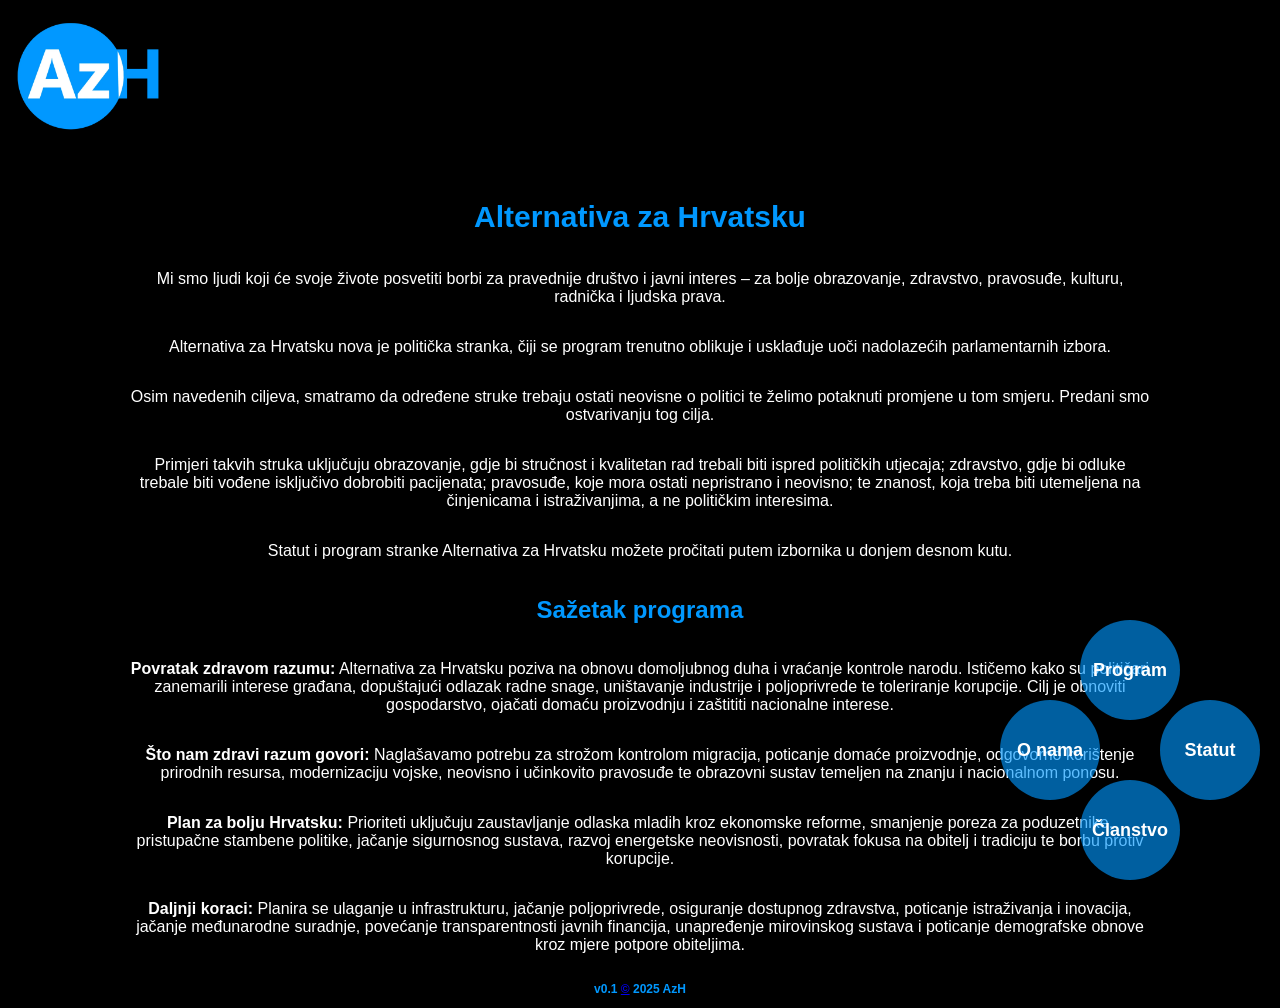
<file: index.html>
<!DOCTYPE html>
<html lang="hr">
<head>
	<title>Alternativa za Hrvatsku</title>
   	<meta charset="UTF-8">
	<meta http-equiv="X-UA-Compatible" content="IE=edge">
    	<meta name="viewport" content="width=device-width, initial-scale=1, viewport-fit=cover">
	<meta name="author" content="Ivan Vrabac">
	<meta name="language" content="hr">
	<meta name="title" content="Alternativa za Hrvatsku">
	<meta name="description" content="Borimo se za suverenu, pravednu i slobodnu Hrvatsku – bez korupcije i nepravde. Pridružite nam se!">
	<meta name="keywords" content="alternativa za hrvatsku, stranka, azh, politika, Hrvatska, suverenitet, politička stranka">
	
	<meta property="og:title" content="Alternativa za Hrvatsku">
	<meta property="og:description" content="Zalažemo se za suverenu, pravednu i slobodnu Hrvatsku. Pridružite nam se!">
	<meta property="og:image" content="https://alternativazahrvatsku.eu/pictures/logo.webp">
	<meta property="og:url" content="https://alternativazahrvatsku.eu/">

	<meta name="twitter:card" content="summary_large_image">
	<meta name="twitter:title" content="Alternativa za Hrvatsku">
	<meta name="twitter:description" content="Zalažemo se za suverenu, pravednu i slobodnu Hrvatsku. Pridružite nam se!">
	<meta name="twitter:image" content="https://alternativazahrvatsku.eu/pictures/logo.webp">

	<!-- Enable standalone mode and allow transparent status bar -->
	<meta name="theme-color" content="transparent">
	<meta name="mobile-web-app-capable" content="yes">
	<meta name="apple-mobile-web-app-capable" content="yes">
	<meta name="apple-mobile-web-app-status-bar-style" content="black-translucent">
	<link rel="manifest" href="/manifest.json">
	
	<link rel="canonical" href="https://alternativazahrvatsku.eu/" />
	<link rel="stylesheet" href="css/style.css">

	<!-- Standard Favicon -->
	<link rel="icon" type="image/png" sizes="32x32" href="pictures/favicon/favicon-32x32.png">
	<link rel="icon" type="image/png" sizes="16x16" href="pictures/favicon/favicon-16x16.png">

	<!-- Apple Touch Icon (For iPhones, iPads) -->
	<link rel="apple-touch-icon" sizes="180x180" href="pictures/favicon/apple-touch-icon.png">

	<!-- Android & Chrome Icons -->
	<link rel="icon" type="image/png" sizes="192x192" href="pictures/favicon/android-chrome-192x192.png">
	<link rel="icon" type="image/png" sizes="512x512" href="pictures/favicon/android-chrome-512x512.png">

	<!-- Favicon for Older Browsers -->
	<link rel="shortcut icon" href="pictures/favicon/favicon.ico">


</head>
<body>
<header>
	<div class="logo">
            <a href="/"><img src="pictures/logo.webp" alt="Alternativa za Hrvatsku - Logo"></a>
    </div>
    <nav>
        <ul class="program">
            <li><a href="/program.html">Program</a></li>
        </ul>
		<ul class="statut">
            <li><a href="/statut.html">Statut</a></li>
        </ul>
		<ul class="onama">
            <li><a href="/onama.html">O nama</a></li>
        </ul>
		<ul class="uclanise">
            <li><a href="/uclanise.html">Članstvo</a></li>
        </ul>
    </nav>
</header>

<main>
	
        <h1>Alternativa za Hrvatsku</h1>
        <p>Mi smo ljudi koji će svoje živote posvetiti borbi za pravednije društvo i javni interes – za bolje obrazovanje, zdravstvo, pravosuđe, kulturu, radnička i ljudska prava.</p>
	<p>Alternativa za Hrvatsku nova je politička stranka, čiji se program trenutno oblikuje i usklađuje uoči nadolazećih parlamentarnih izbora.</p>
	<p>Osim navedenih ciljeva, smatramo da određene struke trebaju ostati neovisne o politici te želimo potaknuti promjene u tom smjeru. Predani smo ostvarivanju tog cilja.</p>
	<p>Primjeri takvih struka uključuju obrazovanje, gdje bi stručnost i kvalitetan rad trebali biti ispred političkih utjecaja; zdravstvo, gdje bi odluke trebale biti vođene isključivo dobrobiti pacijenata; pravosuđe, koje mora ostati nepristrano i neovisno; te znanost, koja treba biti utemeljena na činjenicama i istraživanjima, a ne političkim interesima.</p>  
	<p>Statut i program stranke Alternativa za Hrvatsku možete pročitati putem izbornika u donjem desnom kutu.</p>
	<h2>Sažetak programa</h2>
	<p><strong>Povratak zdravom razumu:</strong> Alternativa za Hrvatsku poziva na obnovu domoljubnog duha i vraćanje kontrole narodu. Ističemo kako su političari zanemarili interese građana, dopuštajući odlazak radne snage, uništavanje industrije i poljoprivrede te toleriranje korupcije. Cilj je obnoviti gospodarstvo, ojačati domaću proizvodnju i zaštititi nacionalne interese.</p>
	<p><strong>Što nam zdravi razum govori:</strong> Naglašavamo potrebu za strožom kontrolom migracija, poticanje domaće proizvodnje, odgovorno korištenje prirodnih resursa, modernizaciju vojske, neovisno i učinkovito pravosuđe te obrazovni sustav temeljen na znanju i nacionalnom ponosu.</p>
	<p><strong>Plan za bolju Hrvatsku:</strong> Prioriteti uključuju zaustavljanje odlaska mladih kroz ekonomske reforme, smanjenje poreza za poduzetnike, pristupačne stambene politike, jačanje sigurnosnog sustava, razvoj energetske neovisnosti, povratak fokusa na obitelj i tradiciju te borbu protiv korupcije.</p>
	<p><strong>Daljnji koraci:</strong> Planira se ulaganje u infrastrukturu, jačanje poljoprivrede, osiguranje dostupnog zdravstva, poticanje istraživanja i inovacija, jačanje međunarodne suradnje, povećanje transparentnosti javnih financija, unapređenje mirovinskog sustava i poticanje demografske obnove kroz mjere potpore obiteljima.</p>

</main>

<footer>
    <p>v0.1 <a href="https://vrabac.eu" target="_blank">&copy;</a> 2025 AzH</p>
</footer>


</body>
</html>
</file>
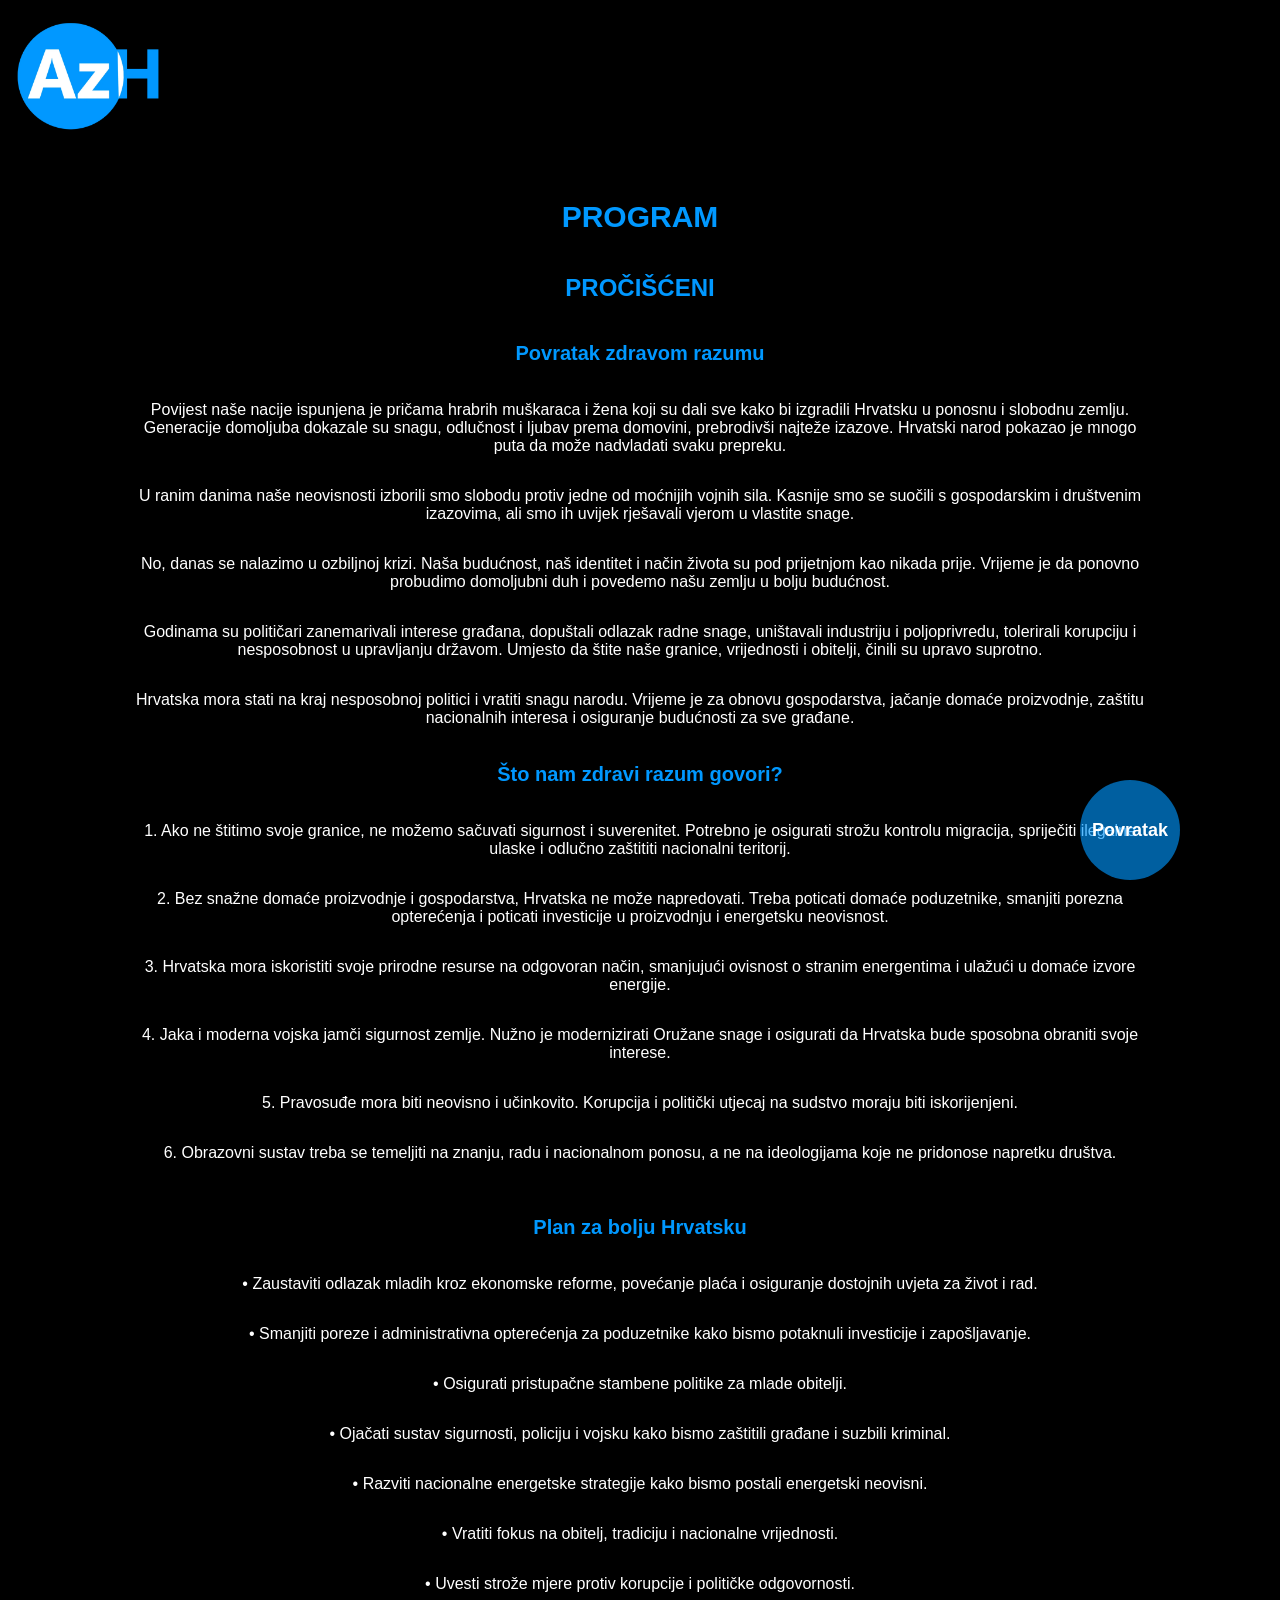
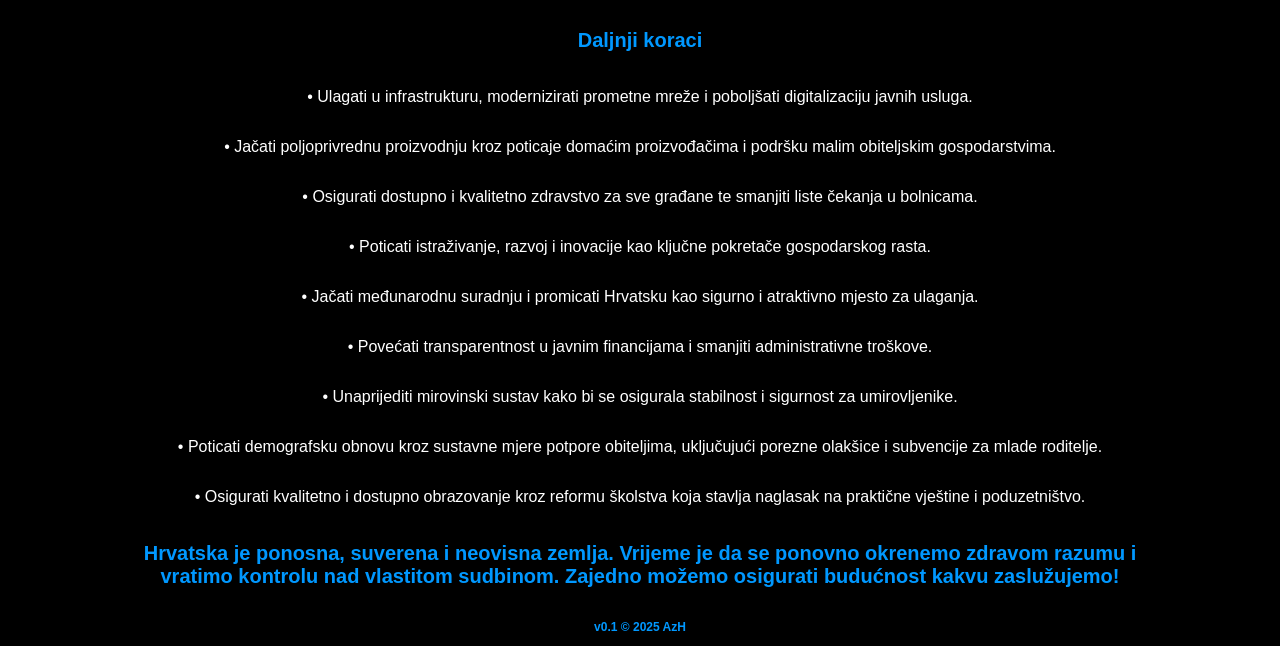
<file: program.html>
<!DOCTYPE html>
<html lang="hr">
<head>
	<title>Program - Alternativa za Hrvatsku</title>
 	<meta charset="UTF-8">
	<meta http-equiv="X-UA-Compatible" content="IE=edge">
   	<meta name="viewport" content="width=device-width, initial-scale=1.0">
	<meta name="author" content="Ivan Vrabac">
	<meta name="language" content="hr">
	<meta name="title" content="Program">
	<meta name="description" content="Program stranke AzH. Borimo se za suverenu, pravednu i slobodnu Hrvatsku – bez korupcije i nepravde. Pridružite nam se!">
	<meta name="keywords" content="Alternativa za Hrvatsku, AzH, politika, Hrvatska, suverenitet, politička stranka, program">
    
    
	
	<meta property="og:title" content="Program">
	<meta property="og:description" content="Zalažemo se za suverenu, pravednu i slobodnu Hrvatsku. Pridružite nam se!">
	<meta property="og:image" content="https://alternativazahrvatsku.eu/pictures/logo.webp">
	<meta property="og:url" content="https://alternativazahrvatsku.eu/">

	<meta name="twitter:card" content="summary_large_image">
	<meta name="twitter:title" content="Program">
	<meta name="twitter:description" content="Zalažemo se za suverenu, pravednu i slobodnu Hrvatsku. Pridružite nam se!">
	<meta name="twitter:image" content="https://alternativazahrvatsku.eu/pictures/logo.webp">

	<link rel="canonical" href="https://alternativazahrvatsku.eu/program" />
	<link rel="stylesheet" href="css/style.css">
	
	<!-- Standard Favicon -->
	<link rel="icon" type="image/png" sizes="32x32" href="pictures/favicon/favicon-32x32.png">
	<link rel="icon" type="image/png" sizes="16x16" href="pictures/favicon/favicon-16x16.png">

	<!-- Apple Touch Icon (For iPhones, iPads) -->
	<link rel="apple-touch-icon" sizes="180x180" href="pictures/favicon/apple-touch-icon.png">

	<!-- Android & Chrome Icons -->
	<link rel="icon" type="image/png" sizes="192x192" href="pictures/favicon/android-chrome-192x192.png">
	<link rel="icon" type="image/png" sizes="512x512" href="pictures/favicon/android-chrome-512x512.png">

	<!-- Favicon for Older Browsers -->
	<link rel="shortcut icon" href="pictures/favicon/favicon.ico">

	<!-- Web App Manifest (For Progressive Web Apps - Optional) -->
	<link rel="manifest" href="pictures/favicon/site.webmanifest">


</head>
<body>
<header>
	<div class="logo">
            <a href="/"><img src="pictures/logo.webp" alt="Alternativa za Hrvatsku - Logo"></a>
    </div>
	
    <nav>
        <ul class="uclanise">
            <li><a href="/">Povratak</a></li>
        </ul>

    </nav>
</header>

<main>
<h1>PROGRAM</h1> 
<h2>PROČIŠĆENI</h2>
<h3>Povratak zdravom razumu</h3>
<p>Povijest naše nacije ispunjena je pričama hrabrih muškaraca i žena koji su dali sve kako bi izgradili Hrvatsku u ponosnu i slobodnu zemlju. Generacije domoljuba dokazale su snagu, odlučnost i ljubav prema domovini, prebrodivši najteže izazove. Hrvatski narod pokazao je mnogo puta da može nadvladati svaku prepreku.</p>
<p>U ranim danima naše neovisnosti izborili smo slobodu protiv jedne od moćnijih vojnih sila. Kasnije smo se suočili s gospodarskim i društvenim izazovima, ali smo ih uvijek rješavali vjerom u vlastite snage.</p>
<p>No, danas se nalazimo u ozbiljnoj krizi. Naša budućnost, naš identitet i način života su pod prijetnjom kao nikada prije. Vrijeme je da ponovno probudimo domoljubni duh i povedemo našu zemlju u bolju budućnost.</p>
<p>Godinama su političari zanemarivali interese građana, dopuštali odlazak radne snage, uništavali industriju i poljoprivredu, tolerirali korupciju i nesposobnost u upravljanju državom. Umjesto da štite naše granice, vrijednosti i obitelji, činili su upravo suprotno.</p>
<p>Hrvatska mora stati na kraj nesposobnoj politici i vratiti snagu narodu. Vrijeme je za obnovu gospodarstva, jačanje domaće proizvodnje, zaštitu nacionalnih interesa i osiguranje budućnosti za sve građane.</p>
<h3>Što nam zdravi razum govori?</h3>
<p>1.	Ako ne štitimo svoje granice, ne možemo sačuvati sigurnost i suverenitet. Potrebno je osigurati strožu kontrolu migracija, spriječiti ilegalne ulaske i odlučno zaštititi nacionalni teritorij.</p>
<p>2.	Bez snažne domaće proizvodnje i gospodarstva, Hrvatska ne može napredovati. Treba poticati domaće poduzetnike, smanjiti porezna opterećenja i poticati investicije u proizvodnju i energetsku neovisnost.</p>
<p>3.	Hrvatska mora iskoristiti svoje prirodne resurse na odgovoran način, smanjujući ovisnost o stranim energentima i ulažući u domaće izvore energije.</p>
<p>4.	Jaka i moderna vojska jamči sigurnost zemlje. Nužno je modernizirati Oružane snage i osigurati da Hrvatska bude sposobna obraniti svoje interese.</p>
<p>5.	Pravosuđe mora biti neovisno i učinkovito. Korupcija i politički utjecaj na sudstvo moraju biti iskorijenjeni.</p>
<p>6.	Obrazovni sustav treba se temeljiti na znanju, radu i nacionalnom ponosu, a ne na ideologijama koje ne pridonose napretku društva.</p>
 
<h3>Plan za bolju Hrvatsku</h3>
<p>•	Zaustaviti odlazak mladih kroz ekonomske reforme, povećanje plaća i osiguranje dostojnih uvjeta za život i rad.</p>
<p>•	Smanjiti poreze i administrativna opterećenja za poduzetnike kako bismo potaknuli investicije i zapošljavanje.</p>
<p>•	Osigurati pristupačne stambene politike za mlade obitelji.</p>
<p>•	Ojačati sustav sigurnosti, policiju i vojsku kako bismo zaštitili građane i suzbili kriminal.</p>
<p>•	Razviti nacionalne energetske strategije kako bismo postali energetski neovisni.</p>
<p>•	Vratiti fokus na obitelj, tradiciju i nacionalne vrijednosti.</p>
<p>•	Uvesti strože mjere protiv korupcije i političke odgovornosti.</p>
<h3>Daljnji koraci</h3>
<p>•	Ulagati u infrastrukturu, modernizirati prometne mreže i poboljšati digitalizaciju javnih usluga.</p>
<p>•	Jačati poljoprivrednu proizvodnju kroz poticaje domaćim proizvođačima i podršku malim obiteljskim gospodarstvima.</p>
<p>•	Osigurati dostupno i kvalitetno zdravstvo za sve građane te smanjiti liste čekanja u bolnicama.</p>
<p>•	Poticati istraživanje, razvoj i inovacije kao ključne pokretače gospodarskog rasta.</p>
<p>•	Jačati međunarodnu suradnju i promicati Hrvatsku kao sigurno i atraktivno mjesto za ulaganja.</p>
<p>•	Povećati transparentnost u javnim financijama i smanjiti administrativne troškove.</p>
<p>•	Unaprijediti mirovinski sustav kako bi se osigurala stabilnost i sigurnost za umirovljenike.</p>
<p>•	Poticati demografsku obnovu kroz sustavne mjere potpore obiteljima, uključujući porezne olakšice i subvencije za mlade roditelje.</p>
<p>•	Osigurati kvalitetno i dostupno obrazovanje kroz reformu školstva koja stavlja naglasak na praktične vještine i poduzetništvo.</p>
<h3>Hrvatska je ponosna, suverena i neovisna zemlja. Vrijeme je da se ponovno okrenemo zdravom razumu i vratimo kontrolu nad vlastitom sudbinom. Zajedno možemo osigurati budućnost kakvu zaslužujemo!</h3>
</main>

<footer>
    <p>v0.1 &copy; 2025 AzH</p>
</footer>


</body>
</html>
</file>
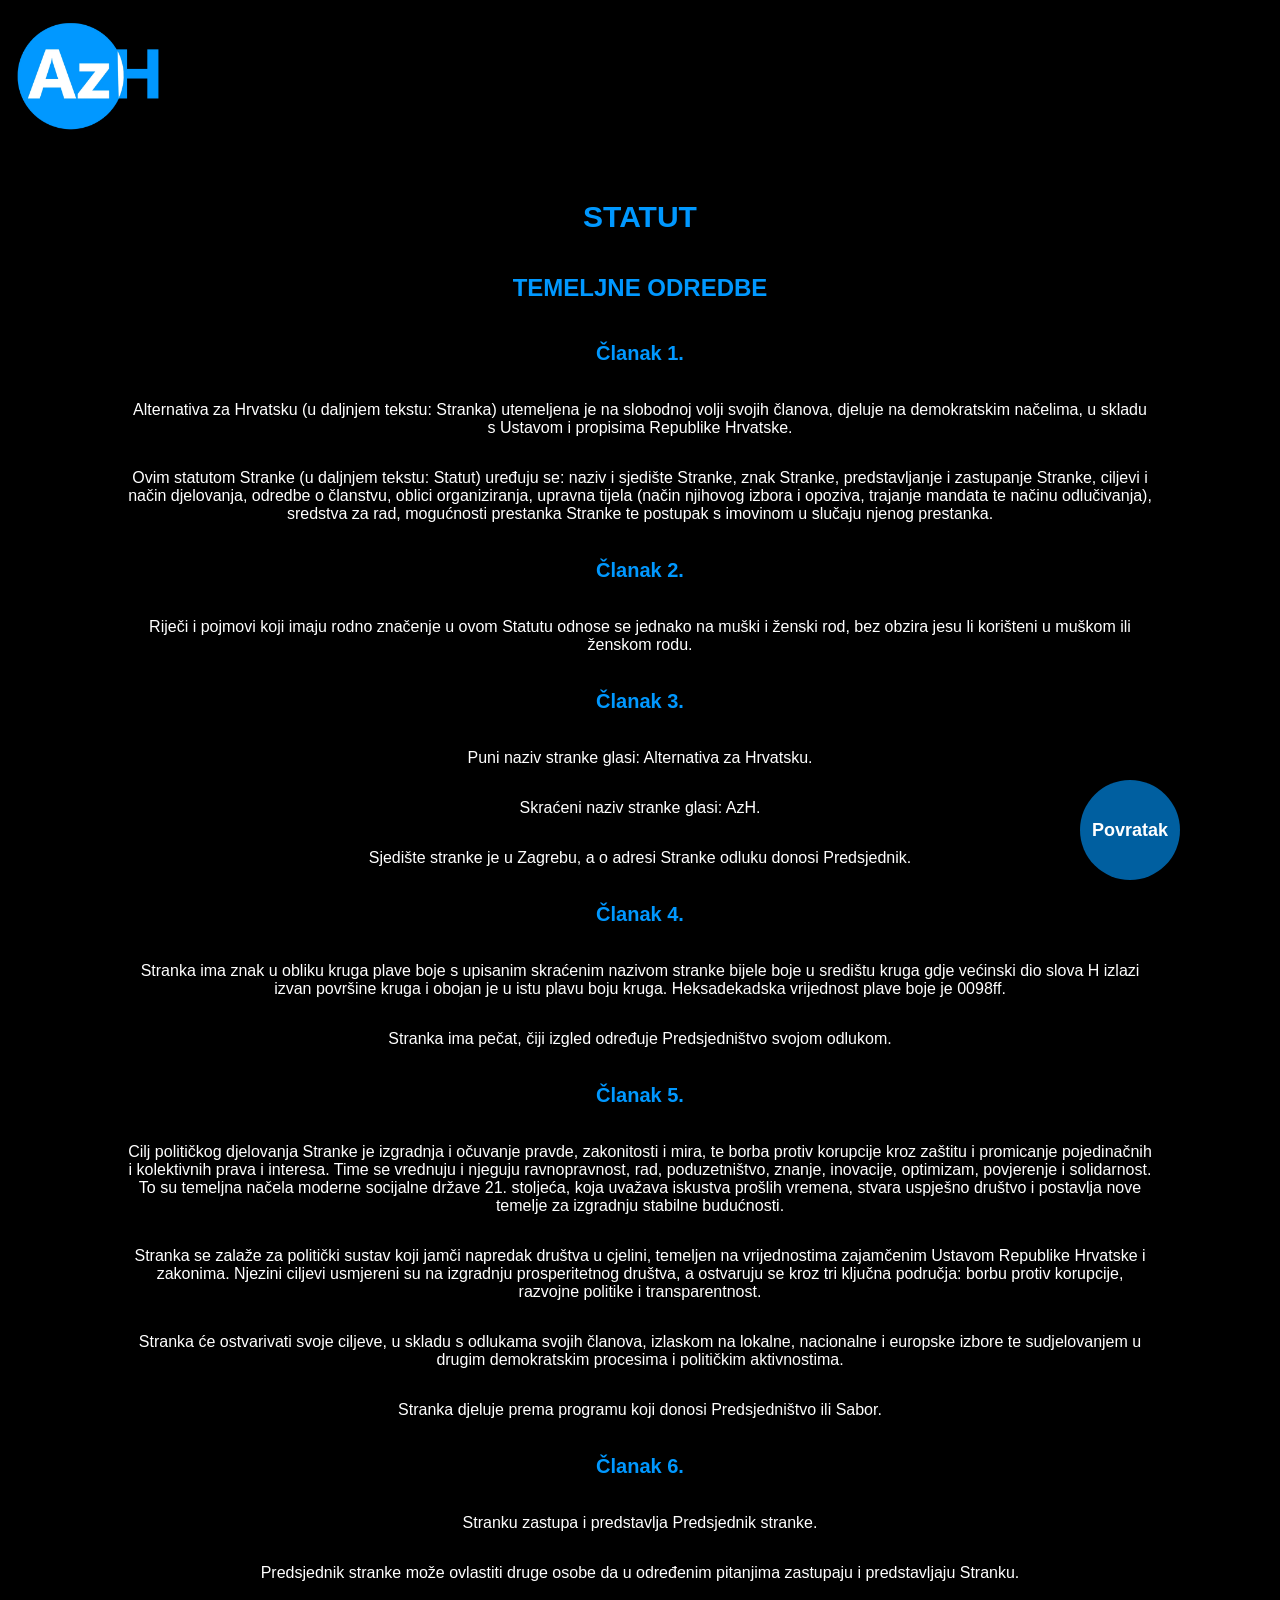
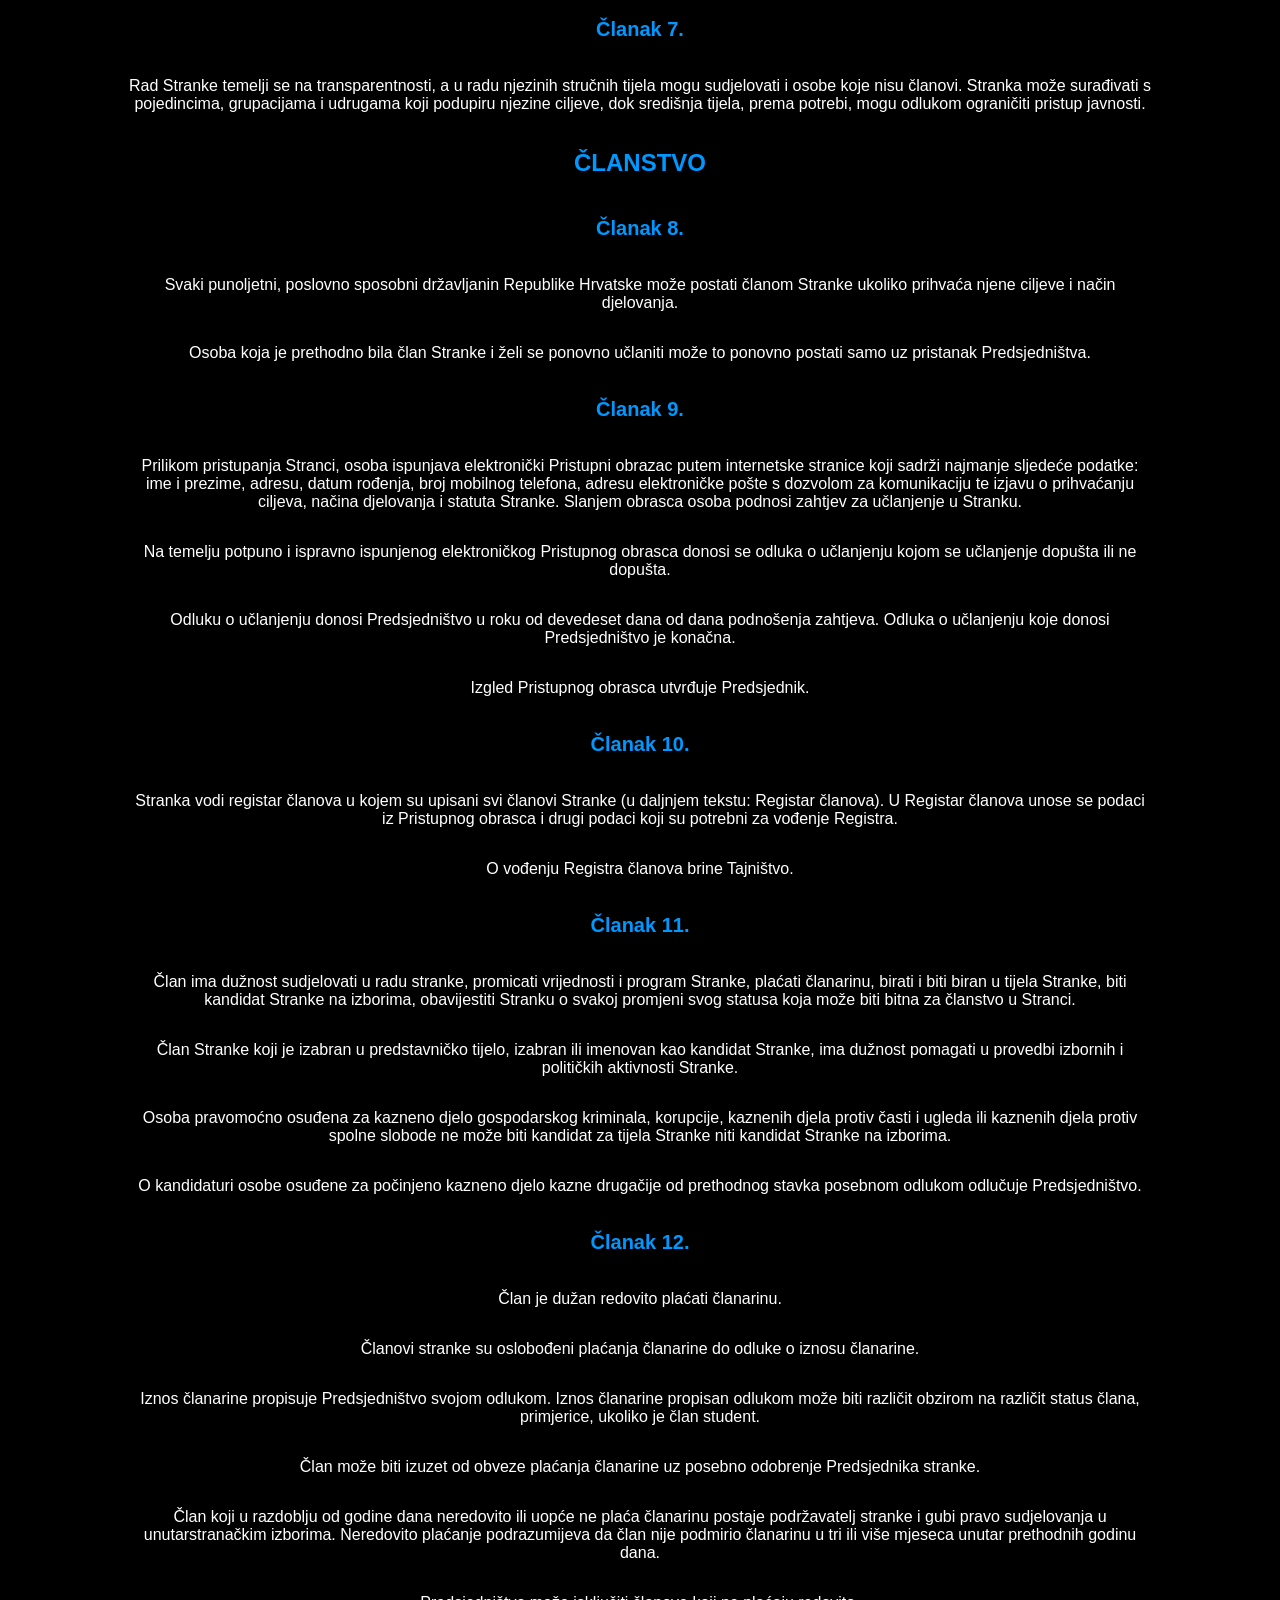
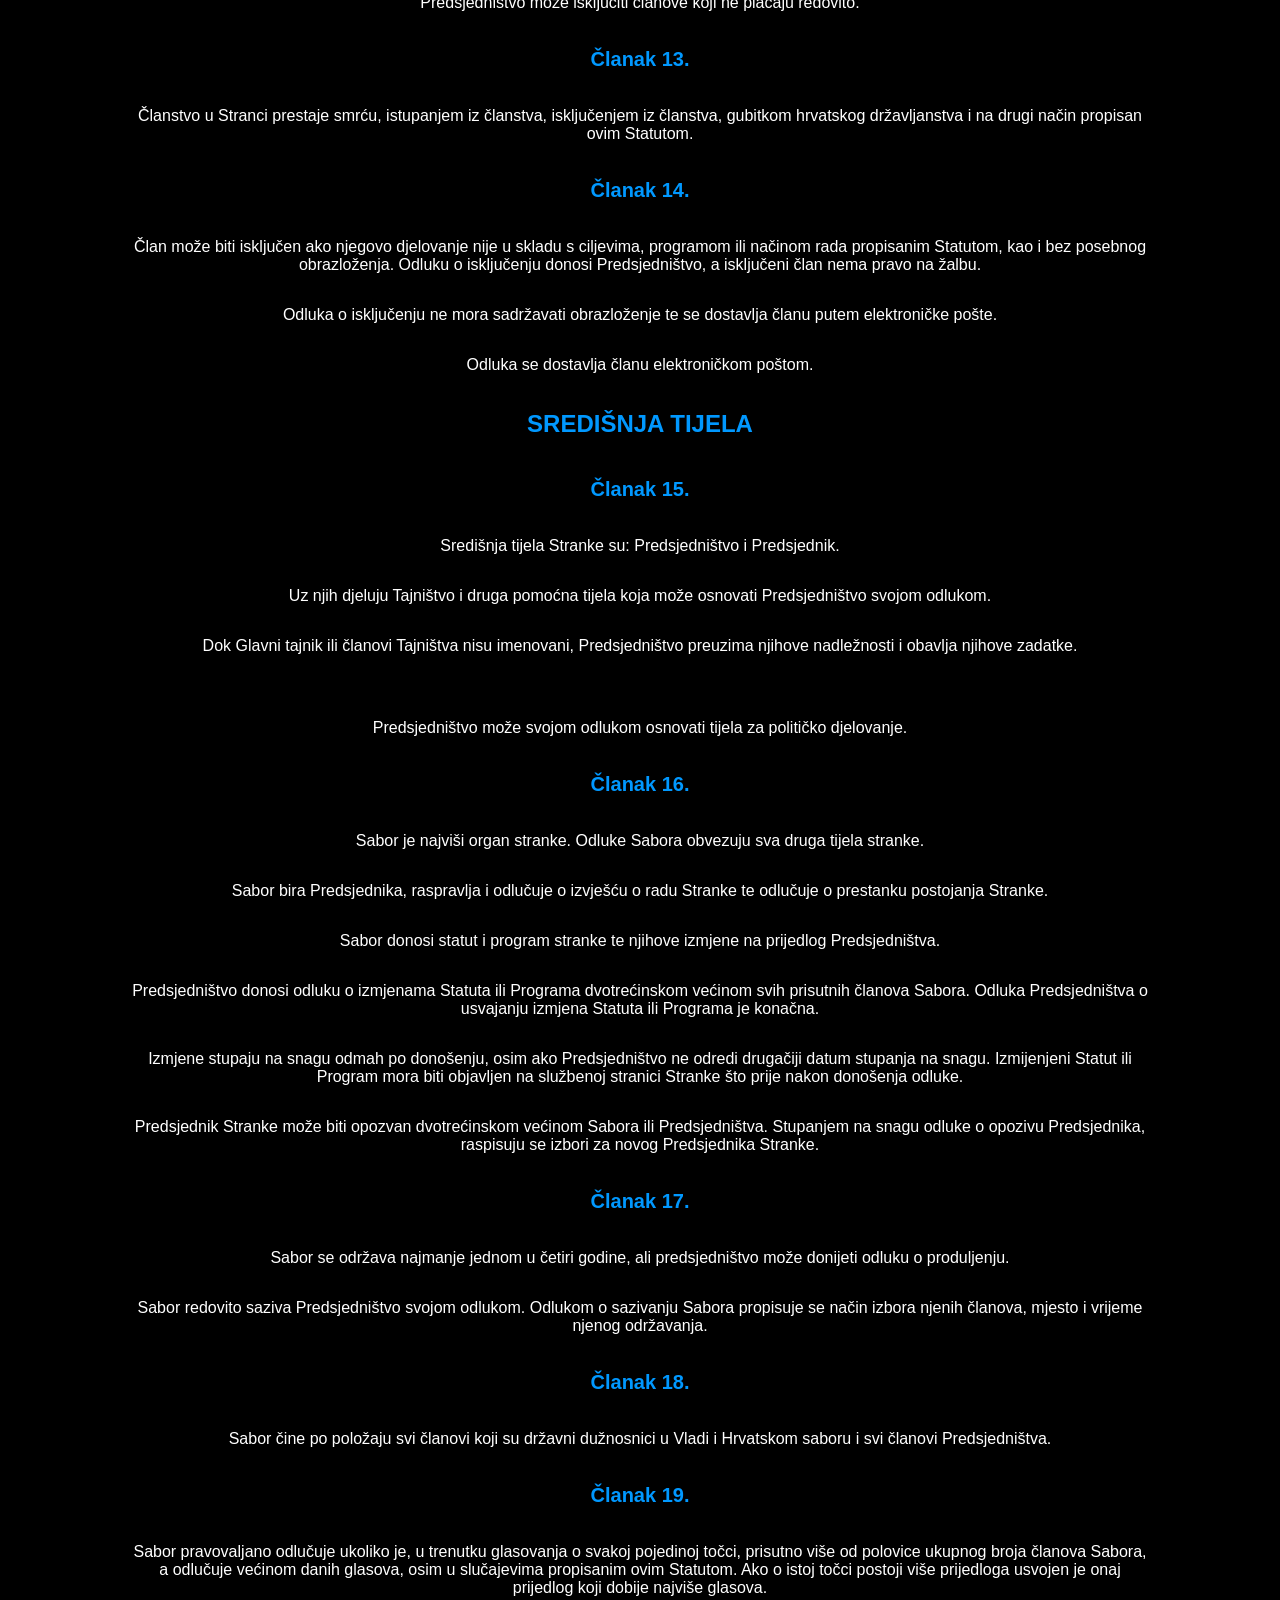
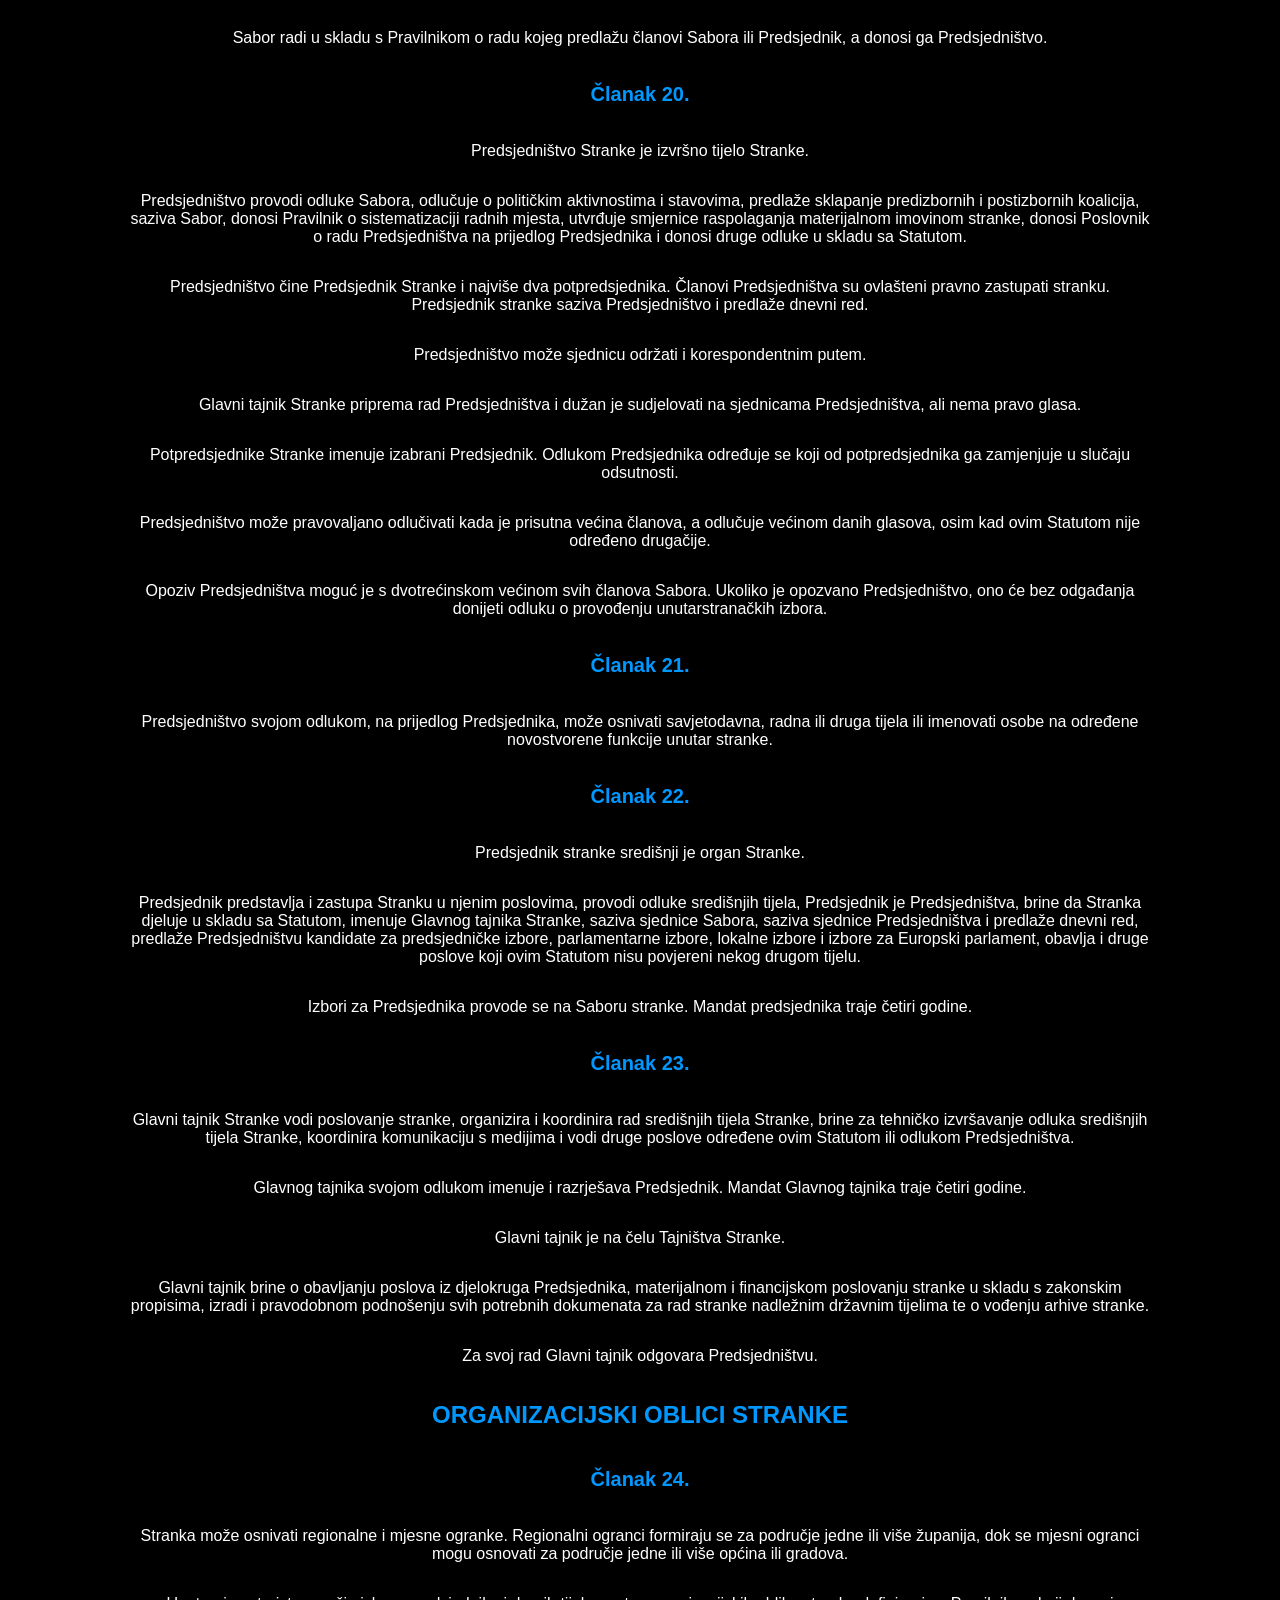
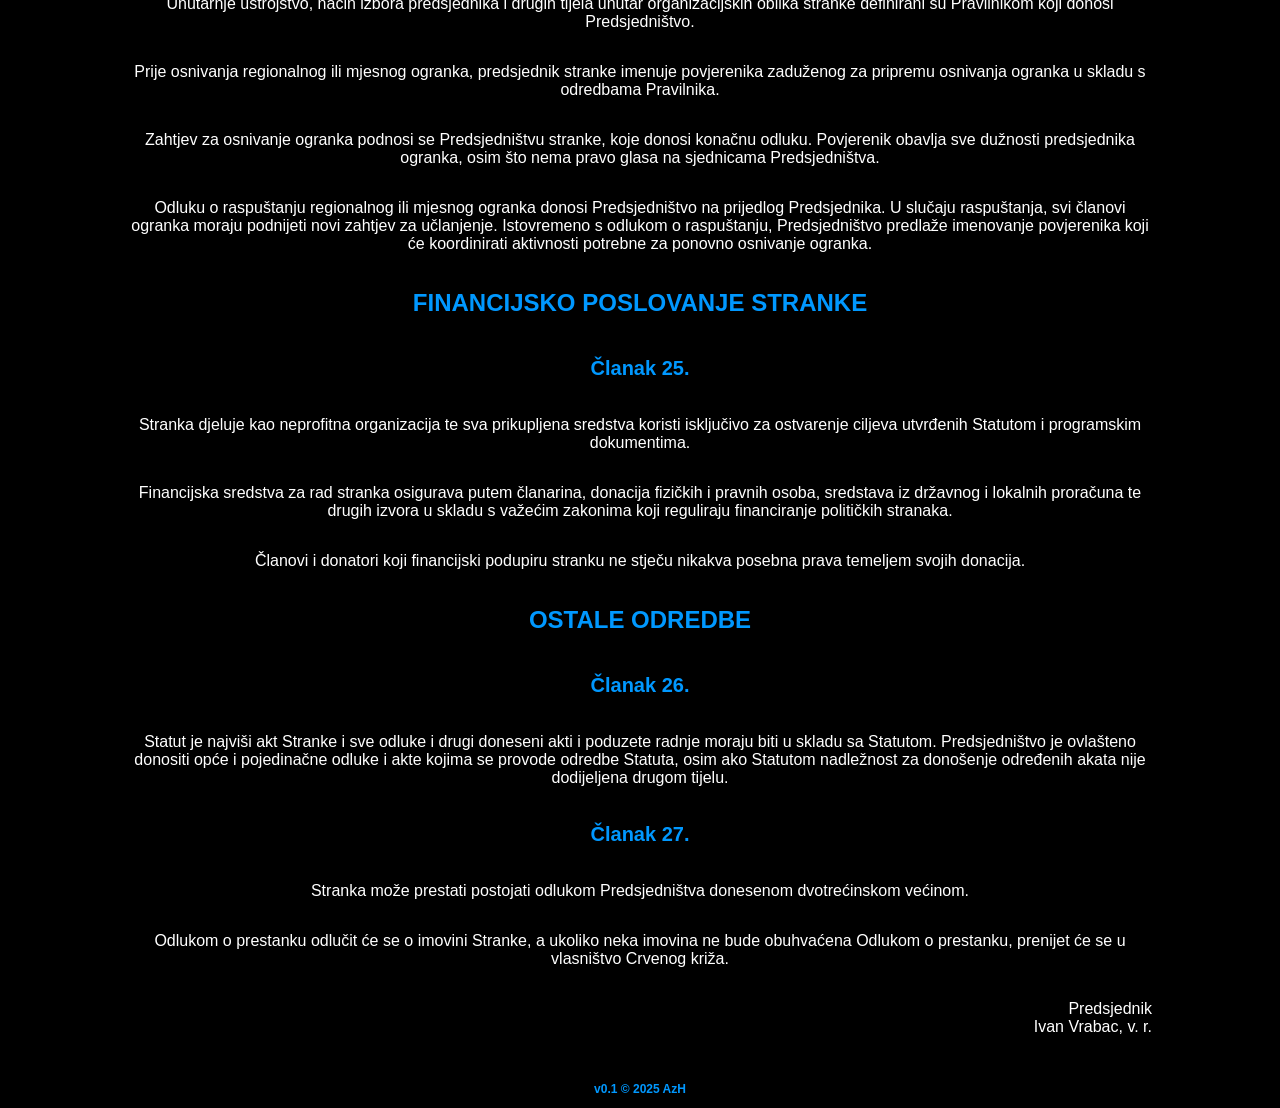
<file: statut.html>
<!DOCTYPE html>
<html lang="hr">
<head>
	<title>Statut - Alternativa za Hrvatsku</title>
   	<meta charset="UTF-8">
	<meta http-equiv="X-UA-Compatible" content="IE=edge">
    	<meta name="viewport" content="width=device-width, initial-scale=1.0">
	<meta name="author" content="Ivan Vrabac">
	<meta name="language" content="hr">
	<meta name="title" content="Statut">
	<meta name="description" content="Statut stranke Alternativa za Hrvatsku (AzH). Borimo se za suverenu, pravednu i slobodnu Hrvatsku – bez korupcije i nepravde. Pridružite nam se!">
	<meta name="keywords" content="Alternativa za Hrvatsku, AzH, politika, Hrvatska, suverenitet, politička stranka, statut">
    	
	
	<meta property="og:title" content="Statut">
	<meta property="og:description" content="Zalažemo se za suverenu, pravednu i slobodnu Hrvatsku. Pridružite nam se!">
	<meta property="og:image" content="https://alternativazahrvatsku.eu/pictures/logo.webp">
	<meta property="og:url" content="https://alternativazahrvatsku.eu/">

	<meta name="twitter:card" content="summary_large_image">
	<meta name="twitter:title" content="Statut">
	<meta name="twitter:description" content="Zalažemo se za suverenu, pravednu i slobodnu Hrvatsku. Pridružite nam se!">
	<meta name="twitter:image" content="https://alternativazahrvatsku.eu/pictures/logo.webp">

	<link rel="canonical" href="https://alternativazahrvatsku.eu/statut" />
	<link rel="stylesheet" href="css/style.css">
	
	<!-- Standard Favicon -->
	<link rel="icon" type="image/png" sizes="32x32" href="pictures/favicon/favicon-32x32.png">
	<link rel="icon" type="image/png" sizes="16x16" href="pictures/favicon/favicon-16x16.png">

	<!-- Apple Touch Icon (For iPhones, iPads) -->
	<link rel="apple-touch-icon" sizes="180x180" href="pictures/favicon/apple-touch-icon.png">

	<!-- Android & Chrome Icons -->
	<link rel="icon" type="image/png" sizes="192x192" href="pictures/favicon/android-chrome-192x192.png">
	<link rel="icon" type="image/png" sizes="512x512" href="pictures/favicon/android-chrome-512x512.png">

	<!-- Favicon for Older Browsers -->
	<link rel="shortcut icon" href="pictures/favicon/favicon.ico">

	<!-- Web App Manifest (For Progressive Web Apps - Optional) -->
	<link rel="manifest" href="pictures/favicon/site.webmanifest">


</head>
<body>
<header>
	<div class="logo">
            <a href="/"><img src="pictures/logo.webp" alt="Alternativa za Hrvatsku - Logo"></a>
    </div>
	
    <nav>
        <ul class="uclanise">
            <li><a href="/">Povratak</a></li>
        </ul>

    </nav>
</header>

<main>

<h1>STATUT</h1> 
<h2>TEMELJNE ODREDBE</h2>

<h3>Članak 1.</h3>
<p>Alternativa za Hrvatsku (u daljnjem tekstu: Stranka) utemeljena je na slobodnoj volji svojih članova, djeluje na demokratskim načelima, u skladu s Ustavom i propisima Republike Hrvatske.</p>
<p>Ovim statutom Stranke (u daljnjem tekstu: Statut) uređuju se: naziv i sjedište Stranke, znak Stranke, predstavljanje i zastupanje Stranke, ciljevi i način djelovanja, odredbe o članstvu, oblici organiziranja, upravna tijela (način njihovog izbora i opoziva, trajanje mandata te načinu odlučivanja), sredstva za rad, mogućnosti prestanka Stranke te postupak s imovinom u slučaju njenog prestanka.</p>
<h3>Članak 2.</h3>
<p>Riječi i pojmovi koji imaju rodno značenje u ovom Statutu odnose se jednako na muški i ženski rod, bez obzira jesu li korišteni u muškom ili ženskom rodu.</p>
<h3>Članak 3.</h3>
<p>Puni naziv stranke glasi: Alternativa za Hrvatsku.</p>
<p>Skraćeni naziv stranke glasi: AzH.</p>
<p>Sjedište stranke je u Zagrebu, a o adresi Stranke odluku donosi Predsjednik.</p>
<h3>Članak 4.</h3>
<p>Stranka ima znak u obliku kruga plave boje s upisanim skraćenim nazivom stranke bijele boje u središtu kruga gdje većinski dio slova H izlazi izvan površine kruga i obojan je u istu plavu boju kruga. Heksadekadska vrijednost plave boje je 0098ff.</p>
<p>Stranka ima pečat, čiji izgled određuje Predsjedništvo svojom odlukom.</p>
<h3>Članak 5.</h3>
<p>Cilj političkog djelovanja Stranke je izgradnja i očuvanje pravde, zakonitosti i mira, te borba protiv korupcije kroz zaštitu i promicanje pojedinačnih i kolektivnih prava i interesa. Time se vrednuju i njeguju ravnopravnost, rad, poduzetništvo, znanje, inovacije, optimizam, povjerenje i solidarnost. To su temeljna načela moderne socijalne države 21. stoljeća, koja uvažava iskustva prošlih vremena, stvara uspješno društvo i postavlja nove temelje za izgradnju stabilne budućnosti.</p>
<p>Stranka se zalaže za politički sustav koji jamči napredak društva u cjelini, temeljen na vrijednostima zajamčenim Ustavom Republike Hrvatske i zakonima. Njezini ciljevi usmjereni su na izgradnju prosperitetnog društva, a ostvaruju se kroz tri ključna područja: borbu protiv korupcije, razvojne politike i transparentnost.</p>
<p>Stranka će ostvarivati svoje ciljeve, u skladu s odlukama svojih članova, izlaskom na lokalne, nacionalne i europske izbore te sudjelovanjem u drugim demokratskim procesima i političkim aktivnostima.</p>
<p>Stranka djeluje prema programu koji donosi Predsjedništvo ili Sabor.</p>
<h3>Članak 6.</h3>
<p>Stranku zastupa i predstavlja Predsjednik stranke.</p>
<p>Predsjednik stranke može ovlastiti druge osobe da u određenim pitanjima zastupaju i predstavljaju Stranku.</p>
<h3>Članak 7.</h3>
<p>Rad Stranke temelji se na transparentnosti, a u radu njezinih stručnih tijela mogu sudjelovati i osobe koje nisu članovi. Stranka može surađivati s pojedincima, grupacijama i udrugama koji podupiru njezine ciljeve, dok središnja tijela, prema potrebi, mogu odlukom ograničiti pristup javnosti.</p>
<h2>ČLANSTVO</h2>
<h3>Članak 8.</h3>
<p>Svaki punoljetni, poslovno sposobni državljanin Republike Hrvatske može postati članom Stranke ukoliko prihvaća njene ciljeve i način djelovanja.</p>
<p>Osoba koja je prethodno bila član Stranke i želi se ponovno učlaniti može to ponovno postati samo uz pristanak Predsjedništva.</p>
<h3>Članak 9.</h3>
<p>Prilikom pristupanja Stranci, osoba ispunjava elektronički Pristupni obrazac putem internetske stranice koji sadrži najmanje sljedeće podatke: ime i prezime, adresu, datum rođenja, broj mobilnog telefona, adresu elektroničke pošte s dozvolom za komunikaciju te izjavu o prihvaćanju ciljeva, načina djelovanja i statuta Stranke. Slanjem obrasca osoba podnosi zahtjev za učlanjenje u Stranku.</p>
<p>Na temelju potpuno i ispravno ispunjenog elektroničkog Pristupnog obrasca donosi se odluka o učlanjenju kojom se učlanjenje dopušta ili ne dopušta.</p>
<p>Odluku o učlanjenju donosi Predsjedništvo u roku od devedeset dana od dana podnošenja zahtjeva. Odluka o učlanjenju koje donosi Predsjedništvo je konačna.</p>
<p>Izgled Pristupnog obrasca utvrđuje Predsjednik.</p>
<h3>Članak 10.</h3>
<p>Stranka vodi registar članova u kojem su upisani svi članovi Stranke (u daljnjem tekstu: Registar članova). U Registar članova unose se podaci iz Pristupnog obrasca i drugi podaci koji su potrebni za vođenje Registra.</p>
<p>O vođenju Registra članova brine Tajništvo.</p>
<h3>Članak 11.</h3>
<p>Član ima dužnost sudjelovati u radu stranke, promicati vrijednosti i program Stranke, plaćati članarinu, birati i biti biran u tijela Stranke, biti kandidat Stranke na izborima, obavijestiti Stranku o svakoj promjeni svog statusa koja može biti bitna za članstvo u Stranci.</p>
<p>Član Stranke koji je izabran u predstavničko tijelo, izabran ili imenovan kao kandidat Stranke, ima dužnost pomagati u provedbi izbornih i političkih aktivnosti Stranke.</p>
<p>Osoba pravomoćno osuđena za kazneno djelo gospodarskog kriminala, korupcije, kaznenih djela protiv časti i ugleda ili kaznenih djela protiv spolne slobode ne može biti kandidat za tijela Stranke niti kandidat Stranke na izborima.</p>
<p>O kandidaturi osobe osuđene za počinjeno kazneno djelo kazne drugačije od prethodnog stavka posebnom odlukom odlučuje Predsjedništvo.</p>
<h3>Članak 12.</h3>
<p>Član je dužan redovito plaćati članarinu.</p>
<p>Članovi stranke su oslobođeni plaćanja članarine do odluke o iznosu članarine.</p>
<p>Iznos članarine propisuje Predsjedništvo svojom odlukom. Iznos članarine propisan odlukom može biti različit obzirom na različit status člana, primjerice, ukoliko je član student.</p>
<p>Član može biti izuzet od obveze plaćanja članarine uz posebno odobrenje Predsjednika stranke.</p>
<p>Član koji u razdoblju od godine dana neredovito ili uopće ne plaća članarinu postaje podržavatelj stranke i gubi pravo sudjelovanja u unutarstranačkim izborima. Neredovito plaćanje podrazumijeva da član nije podmirio članarinu u tri ili više mjeseca unutar prethodnih godinu dana.</p>
<p>Predsjedništvo može isključiti članove koji ne plaćaju redovito.</p>
<h3>Članak 13.</h3>
<p>Članstvo u Stranci prestaje smrću, istupanjem iz članstva, isključenjem iz članstva, gubitkom hrvatskog državljanstva i na drugi način propisan ovim Statutom.</p>
<h3>Članak 14.</h3>
<p>Član može biti isključen ako njegovo djelovanje nije u skladu s ciljevima, programom ili načinom rada propisanim Statutom, kao i bez posebnog obrazloženja. Odluku o isključenju donosi Predsjedništvo, a isključeni član nema pravo na žalbu.</p>
<p>Odluka o isključenju ne mora sadržavati obrazloženje te se dostavlja članu putem elektroničke pošte.</p>
<p>Odluka se dostavlja članu elektroničkom poštom.</p>
<h2>SREDIŠNJA TIJELA</h2>
<h3>Članak 15.</h3>
<p>Središnja tijela Stranke su: Predsjedništvo i Predsjednik.</p>
<p>Uz njih djeluju Tajništvo i druga pomoćna tijela koja može osnovati Predsjedništvo svojom odlukom.</p>
<p>Dok Glavni tajnik ili članovi Tajništva nisu imenovani, Predsjedništvo preuzima njihove nadležnosti i obavlja njihove zadatke.</p></p>
<p>Predsjedništvo može svojom odlukom osnovati tijela za političko djelovanje.</p>
<h3>Članak 16.</h3>
<p>Sabor je najviši organ stranke. Odluke Sabora obvezuju sva druga tijela stranke.</p>
<p>Sabor bira Predsjednika, raspravlja i odlučuje o izvješću o radu Stranke te odlučuje o prestanku postojanja Stranke.</p>
<p>Sabor donosi statut i program stranke te njihove izmjene na prijedlog Predsjedništva.</p>
<p>Predsjedništvo donosi odluku o izmjenama Statuta ili Programa dvotrećinskom većinom svih prisutnih članova Sabora. Odluka Predsjedništva o usvajanju izmjena Statuta ili Programa je konačna.</p>
<p>Izmjene stupaju na snagu odmah po donošenju, osim ako Predsjedništvo ne odredi drugačiji datum stupanja na snagu. Izmijenjeni Statut ili Program mora biti objavljen na službenoj stranici Stranke što prije nakon donošenja odluke.</p>
<p>Predsjednik Stranke može biti opozvan dvotrećinskom većinom Sabora ili Predsjedništva. Stupanjem na snagu odluke o opozivu Predsjednika, raspisuju se izbori za novog Predsjednika Stranke.</p>
<h3>Članak 17.</h3>
<p>Sabor se održava najmanje jednom u četiri godine, ali predsjedništvo može donijeti odluku o produljenju.</p>
<p>Sabor redovito saziva Predsjedništvo svojom odlukom. Odlukom o sazivanju Sabora propisuje se način izbora njenih članova, mjesto i vrijeme njenog održavanja.</p>
<h3>Članak 18.</h3>
<p>Sabor čine po položaju svi članovi koji su državni dužnosnici u Vladi i Hrvatskom saboru i svi članovi Predsjedništva.</p>
<h3>Članak 19.</h3>
<p>Sabor pravovaljano odlučuje ukoliko je, u trenutku glasovanja o svakoj pojedinoj točci, prisutno više od polovice ukupnog broja članova Sabora, a odlučuje većinom danih glasova, osim u slučajevima propisanim ovim Statutom. Ako o istoj točci postoji više prijedloga usvojen je onaj prijedlog koji dobije najviše glasova.</p>
<p>Sabor radi u skladu s Pravilnikom o radu kojeg predlažu članovi Sabora ili Predsjednik, a donosi ga Predsjedništvo.</p>
<h3>Članak 20.</h3>
<p>Predsjedništvo Stranke je izvršno tijelo Stranke.</p>
<p>Predsjedništvo provodi odluke Sabora, odlučuje o političkim aktivnostima i stavovima, predlaže sklapanje predizbornih i postizbornih koalicija, saziva Sabor, donosi Pravilnik o sistematizaciji radnih mjesta, utvrđuje smjernice raspolaganja materijalnom imovinom stranke, donosi Poslovnik o radu Predsjedništva na prijedlog Predsjednika i donosi druge odluke u skladu sa Statutom.</p>
<p>Predsjedništvo čine Predsjednik Stranke i najviše dva potpredsjednika. Članovi Predsjedništva su ovlašteni pravno zastupati stranku. Predsjednik stranke saziva Predsjedništvo i predlaže dnevni red.</p>
<p>Predsjedništvo može sjednicu održati i korespondentnim putem.</p>
<p>Glavni tajnik Stranke priprema rad Predsjedništva i dužan je sudjelovati na sjednicama Predsjedništva, ali nema pravo glasa.</p>
<p>Potpredsjednike Stranke imenuje izabrani Predsjednik. Odlukom Predsjednika određuje se koji od potpredsjednika ga zamjenjuje u slučaju odsutnosti.</p>
<p>Predsjedništvo može pravovaljano odlučivati kada je prisutna većina članova, a odlučuje većinom danih glasova, osim kad ovim Statutom nije određeno drugačije.</p>
<p>Opoziv Predsjedništva moguć je s dvotrećinskom većinom svih članova Sabora. Ukoliko je opozvano Predsjedništvo, ono će bez odgađanja donijeti odluku o provođenju unutarstranačkih izbora.</p>
<h3>Članak 21.</h3>
<p>Predsjedništvo svojom odlukom, na prijedlog Predsjednika, može osnivati savjetodavna, radna ili druga tijela ili imenovati osobe na određene novostvorene funkcije unutar stranke.</p>
<h3>Članak 22.</h3>
<p>Predsjednik stranke središnji je organ Stranke.</p>
<p>Predsjednik predstavlja i zastupa Stranku u njenim poslovima, provodi odluke središnjih tijela, Predsjednik je Predsjedništva, brine da Stranka djeluje u skladu sa Statutom, imenuje Glavnog tajnika Stranke, saziva sjednice Sabora, saziva sjednice Predsjedništva i predlaže dnevni red, predlaže Predsjedništvu kandidate za predsjedničke izbore, parlamentarne izbore, lokalne izbore i izbore za Europski parlament, obavlja i druge poslove koji ovim Statutom nisu povjereni nekog drugom tijelu.</p>
<p>Izbori za Predsjednika provode se na Saboru stranke. Mandat predsjednika traje četiri godine.</p>
<h3>Članak 23.</h3>
<p>Glavni tajnik Stranke vodi poslovanje stranke, organizira i koordinira rad središnjih tijela Stranke, brine za tehničko izvršavanje odluka središnjih tijela Stranke, koordinira komunikaciju s medijima i vodi druge poslove određene ovim Statutom ili odlukom Predsjedništva.</p>
<p>Glavnog tajnika svojom odlukom imenuje i razrješava Predsjednik. Mandat Glavnog tajnika traje četiri godine.</p>
<p>Glavni tajnik je na čelu Tajništva Stranke.</p>
<p>Glavni tajnik brine o obavljanju poslova iz djelokruga Predsjednika, materijalnom i financijskom poslovanju stranke u skladu s zakonskim propisima, izradi i pravodobnom podnošenju svih potrebnih dokumenata za rad stranke nadležnim državnim tijelima te o vođenju arhive stranke.</p>
<p>Za svoj rad Glavni tajnik odgovara Predsjedništvu.</p>
<h2>ORGANIZACIJSKI OBLICI STRANKE</h2>
<h3>Članak 24.</h3>
<p>Stranka može osnivati regionalne i mjesne ogranke. Regionalni ogranci formiraju se za područje jedne ili više županija, dok se mjesni ogranci mogu osnovati za područje jedne ili više općina ili gradova.</p>
<p>Unutarnje ustrojstvo, način izbora predsjednika i drugih tijela unutar organizacijskih oblika stranke definirani su Pravilnikom koji donosi Predsjedništvo.</p>
<p>Prije osnivanja regionalnog ili mjesnog ogranka, predsjednik stranke imenuje povjerenika zaduženog za pripremu osnivanja ogranka u skladu s odredbama Pravilnika.</p>
<p>Zahtjev za osnivanje ogranka podnosi se Predsjedništvu stranke, koje donosi konačnu odluku. Povjerenik obavlja sve dužnosti predsjednika ogranka, osim što nema pravo glasa na sjednicama Predsjedništva.</p>
<p>Odluku o raspuštanju regionalnog ili mjesnog ogranka donosi Predsjedništvo na prijedlog Predsjednika. U slučaju raspuštanja, svi članovi ogranka moraju podnijeti novi zahtjev za učlanjenje. Istovremeno s odlukom o raspuštanju, Predsjedništvo predlaže imenovanje povjerenika koji će koordinirati aktivnosti potrebne za ponovno osnivanje ogranka.</p>
<h2>FINANCIJSKO POSLOVANJE STRANKE</h2>
<h3>Članak 25.</h3>
<p>Stranka djeluje kao neprofitna organizacija te sva prikupljena sredstva koristi isključivo za ostvarenje ciljeva utvrđenih Statutom i programskim dokumentima.</p>
<p>Financijska sredstva za rad stranka osigurava putem članarina, donacija fizičkih i pravnih osoba, sredstava iz državnog i lokalnih proračuna te drugih izvora u skladu s važećim zakonima koji reguliraju financiranje političkih stranaka.</p>
<p>Članovi i donatori koji financijski podupiru stranku ne stječu nikakva posebna prava temeljem svojih donacija.</p>
<h2>OSTALE ODREDBE</h2>
<h3>Članak 26.</h3>
<p>Statut je najviši akt Stranke i sve odluke i drugi doneseni akti i poduzete radnje moraju biti u skladu sa Statutom. Predsjedništvo je ovlašteno donositi opće i pojedinačne odluke i akte kojima se provode odredbe Statuta, osim ako Statutom nadležnost za donošenje određenih akata nije dodijeljena drugom tijelu.</p>
<h3>Članak 27.</h3>
<p>Stranka može prestati postojati odlukom Predsjedništva donesenom dvotrećinskom većinom.</p>
<p>Odlukom o prestanku odlučit će se o imovini Stranke, a ukoliko neka imovina ne bude obuhvaćena Odlukom o prestanku, prenijet će se u vlasništvo Crvenog križa.</p>

<p style="text-align:right;">Predsjednik<br>
Ivan Vrabac, v. r.</p><br>

</main>

<footer>
    <p>v0.1 &copy; 2025 AzH</p>
</footer>


</body>
</html>
</file>
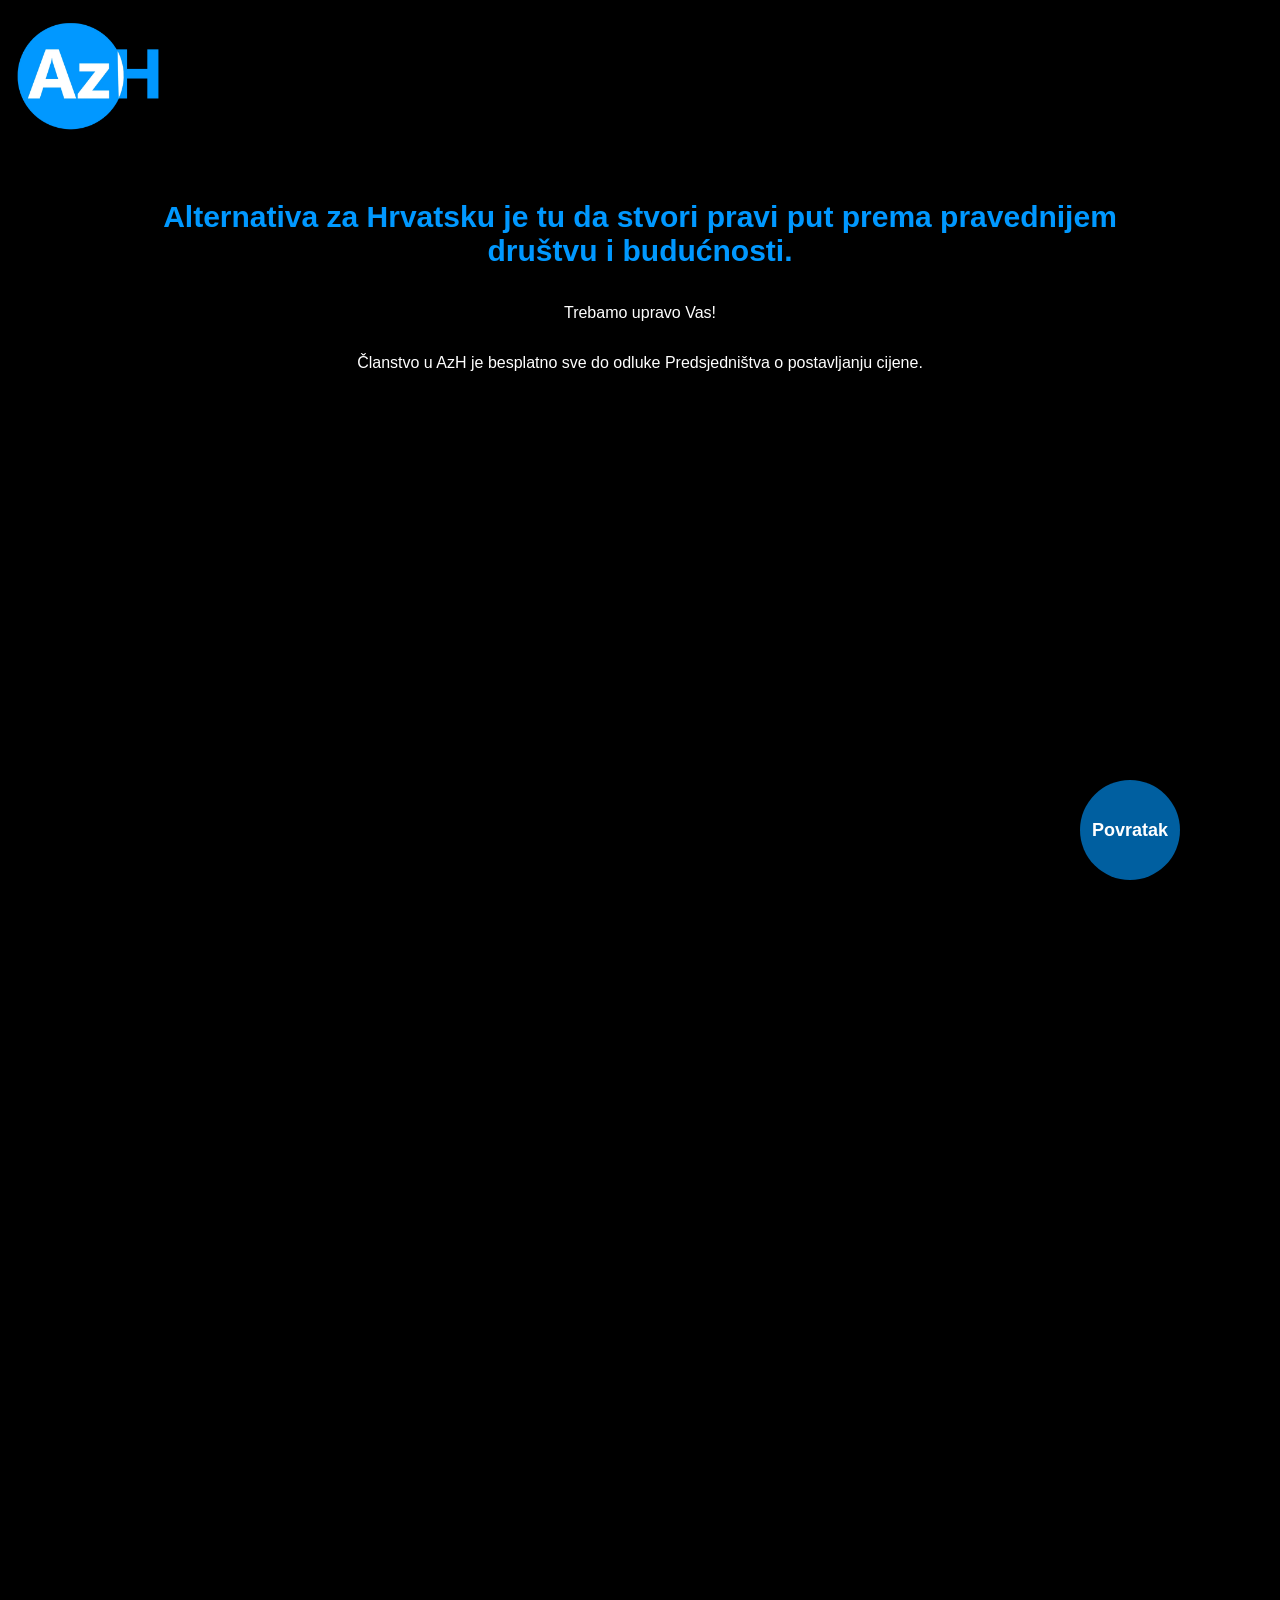
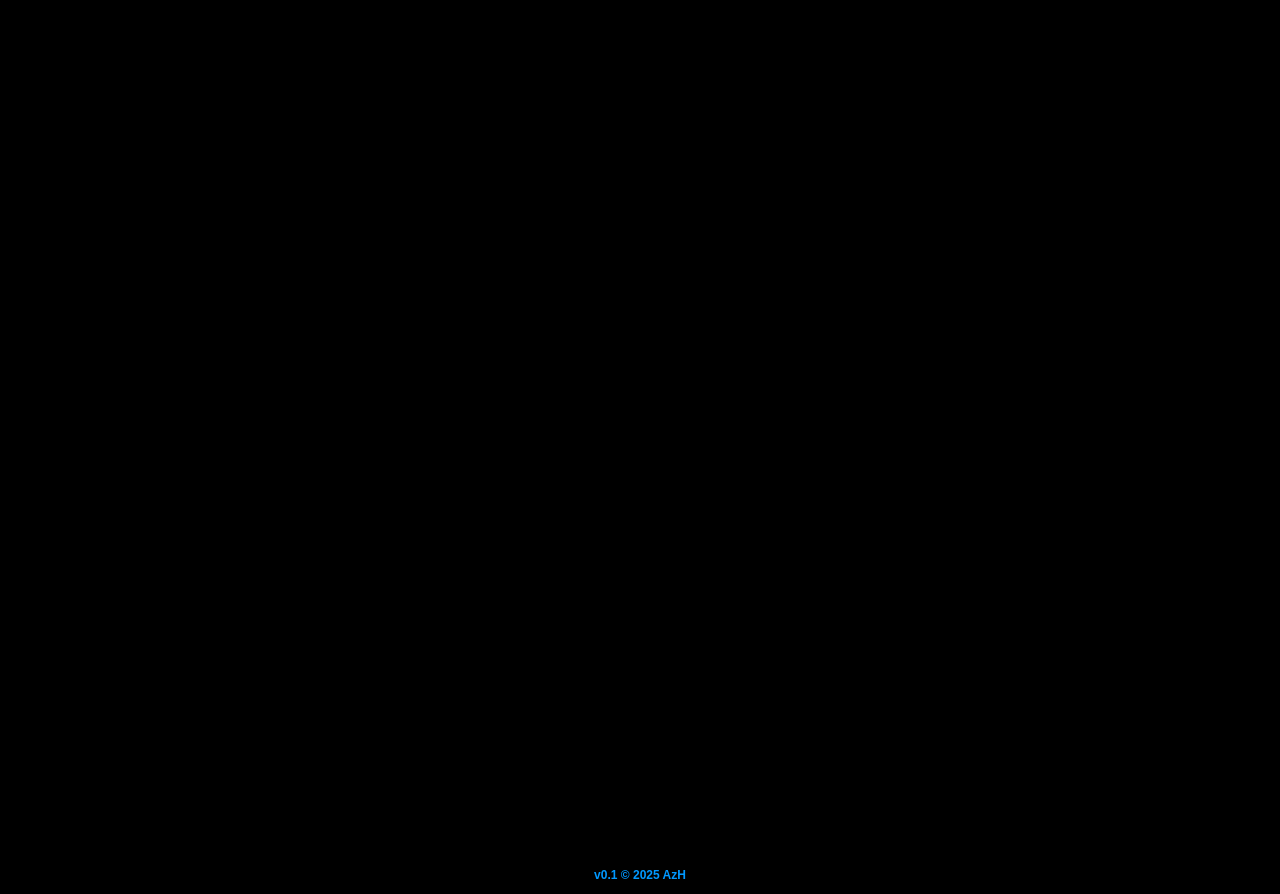
<file: uclanise.html>
<!DOCTYPE html>
<html lang="hr">
<head>
	<title>Članstvo - Alternativa za Hrvatsku</title>
    	<meta charset="UTF-8">
	<meta http-equiv="X-UA-Compatible" content="IE=edge">
    	<meta name="viewport" content="width=device-width, initial-scale=1.0">
	<meta name="author" content="Ivan Vrabac">
	<meta name="language" content="hr">
	<meta name="title" content="Članstvo">
	<meta name="description" content="Učlani se u AzH. Borimo se za suverenu, pravednu i slobodnu Hrvatsku – bez korupcije i nepravde.">
	<meta name="keywords" content="Alternativa za Hrvatsku, AzH, politika, Hrvatska, suverenitet, politička stranka">
	
	<meta property="og:title" content="Članstvo">
	<meta property="og:description" content="Zalažemo se za suverenu, pravednu i slobodnu Hrvatsku. Pridružite nam se!">
	<meta property="og:image" content="https://alternativazahrvatsku.eu/pictures/logo.webp">
	<meta property="og:url" content="https://alternativazahrvatsku.eu/">

	<meta name="twitter:card" content="summary_large_image">
	<meta name="twitter:title" content="Članstvo">
	<meta name="twitter:description" content="Zalažemo se za suverenu, pravednu i slobodnu Hrvatsku. Pridružite nam se!">
	<meta name="twitter:image" content="https://alternativazahrvatsku.eu/pictures/logo.webp">

	<link rel="canonical" href="https://alternativazahrvatsku.eu/uclanise" />
	<link rel="stylesheet" href="css/style.css">
	
	<!-- Standard Favicon -->
	<link rel="icon" type="image/png" sizes="32x32" href="pictures/favicon/favicon-32x32.png">
	<link rel="icon" type="image/png" sizes="16x16" href="pictures/favicon/favicon-16x16.png">

	<!-- Apple Touch Icon (For iPhones, iPads) -->
	<link rel="apple-touch-icon" sizes="180x180" href="pictures/favicon/apple-touch-icon.png">

	<!-- Android & Chrome Icons -->
	<link rel="icon" type="image/png" sizes="192x192" href="pictures/favicon/android-chrome-192x192.png">
	<link rel="icon" type="image/png" sizes="512x512" href="pictures/favicon/android-chrome-512x512.png">

	<!-- Favicon for Older Browsers -->
	<link rel="shortcut icon" href="pictures/favicon/favicon.ico">

	<!-- Web App Manifest (For Progressive Web Apps - Optional) -->
	<link rel="manifest" href="pictures/favicon/site.webmanifest">


</head>
<body>

<header>
    <div class="logo">
            <a href="/"><img src="pictures/logo.webp" alt="Alternativa za Hrvatsku - Logo"></a>
    </div>
	<nav>
	<ul class="povratak">
            <li><a href="/">Povratak</a></li>
        </ul>
	</nav>
</header>

<main>
    <h1>Alternativa za Hrvatsku je tu da stvori pravi put prema pravednijem društvu i budućnosti.</h1>
    <p>Trebamo upravo Vas!</p>
	<p>Članstvo u AzH je besplatno sve do odluke Predsjedništva o postavljanju cijene.</p>
	<p><iframe src="https://docs.google.com/forms/d/e/1FAIpQLSeZFd1uwJi9Z7D7LeeC-a6XKY3rENhEsMRke2SmFk3Yj026GQ/viewform?embedded=true" width="100%" height="2000px" frameborder="0" marginheight="0" marginwidth="0">Loading…</iframe><p>
</main>
<footer>
<p>v0.1 &copy; 2025 AzH</p>
</footer>
</body>
</html>
</file>
<file: css/style.css>
body {
    font-family: "Segoe UI", Arial, sans-serif;
    margin: 0;
    padding: 0;
    text-align: center;
    background-color: #000000;
    color: #ffffff;
    min-height: 100vh;
    display: flex;
    flex-direction: column;
    width: 100%;
    box-sizing: border-box;
	overflow: auto; /* Enables scrolling */
    scrollbar-width: 0 px; /* Hides scrollbar in Firefox */
	font-size: 16px;
}

body::-webkit-scrollbar {
    display: none; /* Hides scrollbar in Chrome, Safari, Edge */
}

h1,h2,h3 {
	color: #0098ff;
}

h1 {
	font-size: 30px;
}

h2 {
	font-size: 24px;
}

h3{
	font-size: 20px;
}
	
main {
    flex-grow: 1;
    word-wrap: break-word;
    display: flex;
    text-align: center;
    flex-direction: column;
    
    justify-content: flex-start; /* Ensures content starts from the top */
    max-width: 80%;
    margin: auto;
    padding-top: 20vh; /* Adjust the top padding instead of negative margin */
}


footer {
    font-weight:bold;
    color: #0098ff;
    width: 100%;
    text-align: center;
	font-size: 12px;
}

html {
	scroll-behavior: smooth;
}

* {
    user-select: none;  /* Disables text selection */
}

img{
	pointer-events:none;
}

.logo img {
    width: 150px;
    height: auto;
    position: absolute;
    left: 15px;
}

.povratak a, .program a, .onama a, .uclanise a, .statut a {
    background-color: #0098ffa0;
    padding: 20px; /* Adjusted padding */
    border-radius: 50%;
    width: 60px; /* Fixed size for circles */
    height: 60px;
    display: flex;
    align-items: center;
    justify-content: center;
    text-align: center;
    color: white;
    font-size: 18px;
    font-weight: bold;
    cursor: pointer;
    transition: transform 0.3s ease;
	white-space: nowrap;
}

.povratak a:hover, .program a:hover, .statut a:hover, .uclanise a:hover, .onama a:hover {
    transform: scale(1.1);
}

.povratak, .program, .onama, .uclanise, .statut {
	list-style: none;
    padding: 0;
    margin: 20px 0;
    display: flex;
    flex-wrap: wrap;
    justify-content: center;
    position: fixed;
	transform: translate(-50%, -50%);
	position: absolute;
}	


    .program {
    top: -10px;
    left: 20px;
    }
	
	.povratak, .uclanise {
    top: 150px;
    left: 20px;
    }
	
	.statut {
    top: 70px;
    left: 100px;
    }
	
	.onama {
    top: 70px;
    left: -60px;
    }

	nav {
	position: fixed;
    top: calc(100% - 240px);
    left: calc(100% - 170px);
	}
	
@media (max-width: 1000px) {
	.povratak a, .program a, .onama a, .uclanise a, .statut a {
    width: 30px; /* Fixed size for circles */
    height: 30px;
    font-size: 14px;
	}
	
	.logo img {
    width: 100px;
	}

	.program {
    top: 30px;
    left: 40px;
    }
	
	.povratak, .uclanise {
    top: 150px;
    left: 40px;
    }
	
	.statut {
    top: 90px;
    left: 100px;
    }
	
	.onama {
    top: 90px;
    left: -20px;
    }
	
	nav {
	position: fixed;
    top: calc(100% - 220px);
    left: calc(100% - 150px);
	}	
}

@media (max-width: 600px) {
	
h1 {
	font-size: 24px;
}

h2 {
	font-size: 20px;
}

h3{
	font-size: 16px;
}

body{
	font-size: 14px;
}

}

nav a {
    text-decoration: none;
    color: white;
}
</file>
